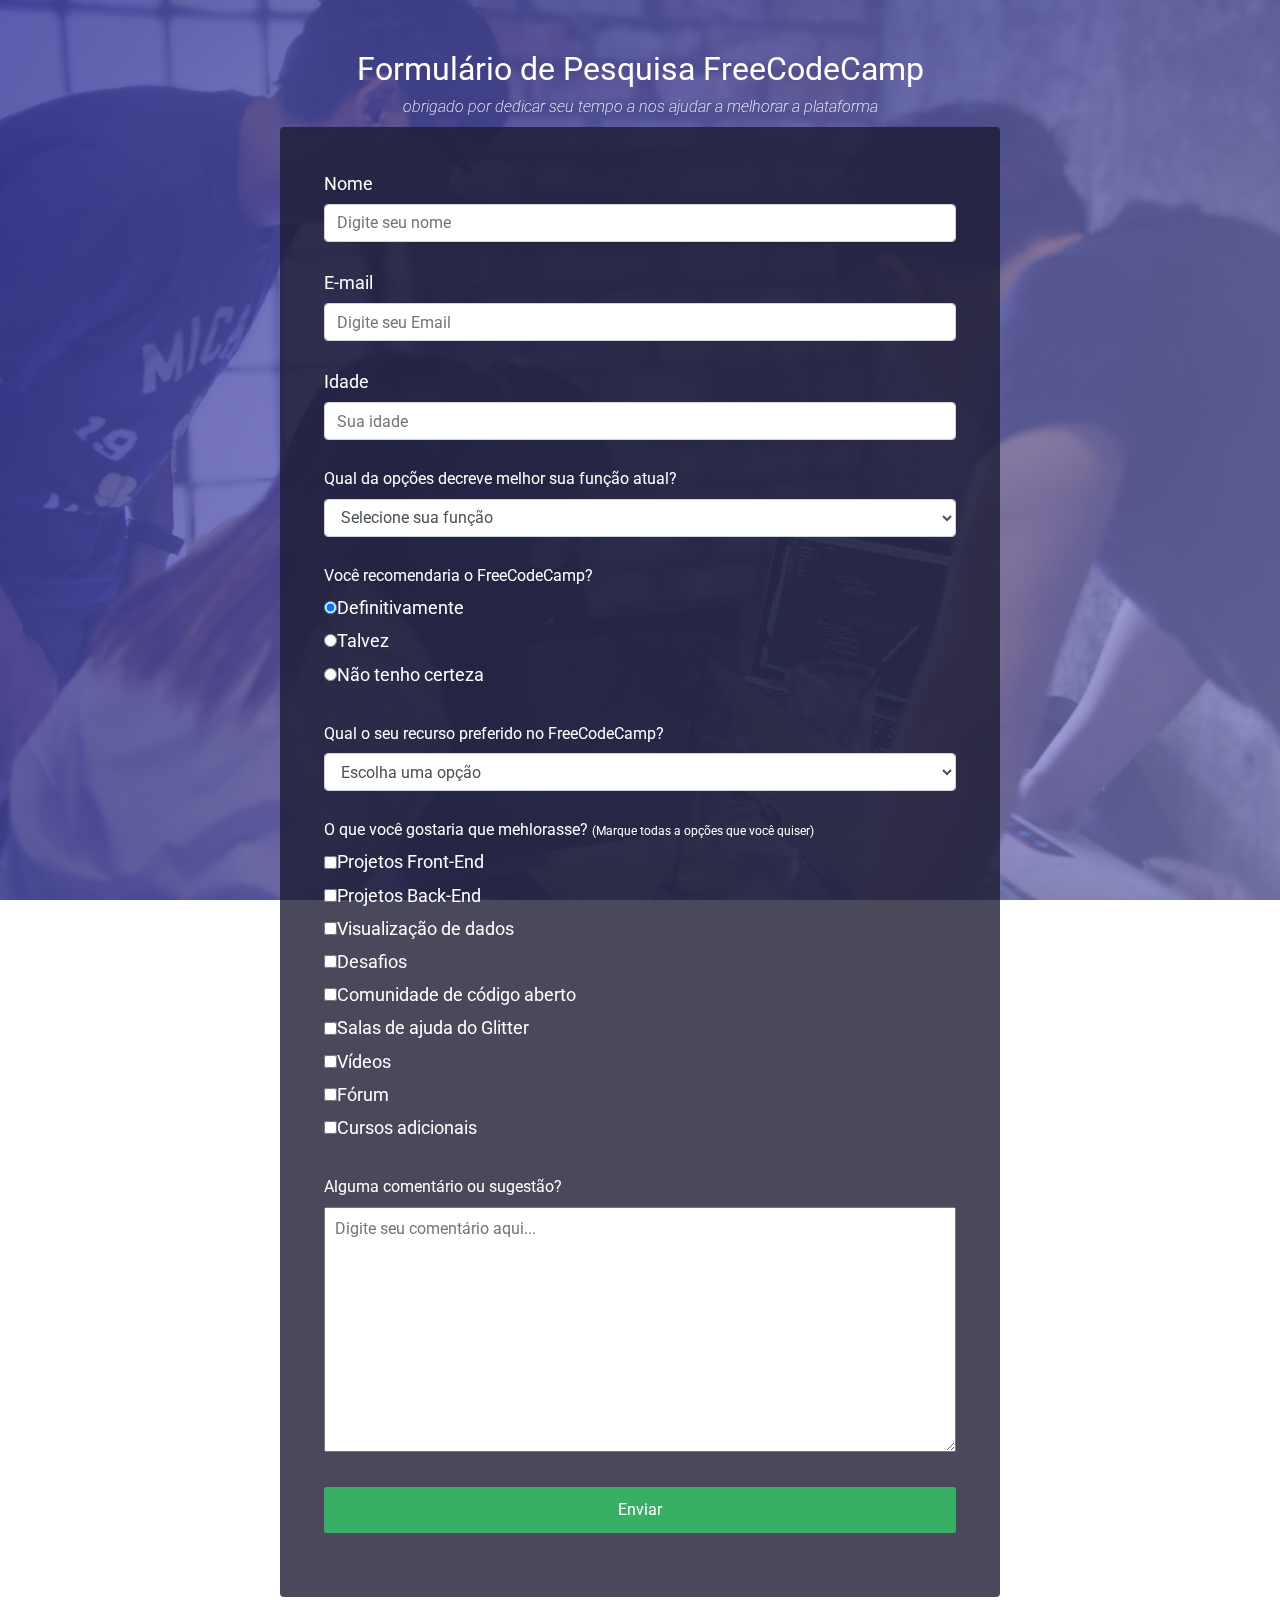
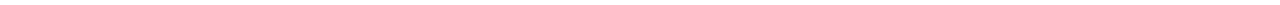
<file: formularioPesquisa/index.html>
<!DOCTYPE html>
<html lang="pt-br">
<head>
    <meta charset="UTF-8">
    <meta http-equiv="X-UA-Compatible" content="IE=edge">
    <meta name="viewport" content="width=device-width, initial-scale=1.0">
    <title>Pesquisa FreeCodeCamp</title>
    <link rel="stylesheet" href="style.css">
    <link href="https://fonts.googleapis.com/css2?family=Roboto:ital,wght@0,100;0,300;0,400;0,500;0,700;0,900;1,100;1,300;1,400;1,500;1,700;1,900&display=swap" rel="stylesheet">
</head>
    <body>
        <div class="container">
            <header>
                <h1 id="title">Formulário de Pesquisa FreeCodeCamp</h1>
                <p id="description">obrigado por dedicar seu tempo a nos ajudar a melhorar a plataforma</p>
            </header>

            <form id="survey-form">
                <div class="form-group">
                    <label id="name-label" for="name">Nome</label>
                    <input type="text" name="name" id="name" class="form-control" placeholder="Digite seu nome" required>
                </div>
                <div class="form-group">
                    <label id="email-label" for="email">E-mail</label>
                    <input type="email" name="email" id="email" class="form-control" placeholder="Digite seu Email" required>
                </div>
                <div class="form-group">
                    <label id="number-label" for="number">Idade</label>
                    <input type="number" name="age" id="number" min="10" max="99" class="form-control" placeholder="Sua idade">
                </div>
                <div class="form-group">
                    <p>Qual da opções decreve melhor sua função atual?</p>
                    <select name="role" id="dropdown" class="form-control" required>
                        <option disabled selected value>Selecione sua função</option>
                        <option value="student">Estudante</option>
                        <option value="job">Trabalho em tempo integral</option>
                        <option value="learner">Aprendiz em tempo integral</option>
                        <option value="preferNo">Prefiro não dizer</option>
                        <option value="outer">Outros</option>
                    </select>
                </div>
                <div class="form-group">
                    <p>Você recomendaria o FreeCodeCamp?</p>
                    <label>
                        <input name="user-recomend" value="definitely" type="radio" class="input-radio" checked>
                        Definitivamente
                    </label>
                    
                    <label>
                        <input name="user-recomend" value="maybe" type="radio" class="input-radio">
                        Talvez
                    </label>

                    <label>
                        <input name="user-recomend" value="not-sure" type="radio" class="input-radio">
                        Não tenho certeza
                    </label>
                </div>
                <div class="form-group">
                    <p>Qual o seu recurso preferido no FreeCodeCamp?</p>
                    <select name="most" id="most-like" class="form-control" required>
                        <option disabled selected value>Escolha uma opção</option>
                        <option value="challenges">Desafios</option>
                        <option value="projects">Projetos</option>
                        <option value="community">Comunidade</option>
                        <option value="openSource">Open Source</option>
                    </select>
                </div>
                <div class="form-group">
                    <p>O que você gostaria que mehlorasse?
                    <span class="clue">(Marque todas a opções que você quiser)</span>
                    </p>

                    <label><input name="prefer" value="front-end-projects" type="checkbox" class="input-checkbox">Projetos Front-End</label>

                    <label><input name="prefer" value="back-end-projects" type="checkbox" class="input-checkbox">Projetos Back-End</label>

                    <label><input name="prefer" value="data visualization" type="checkbox" class="input-checkbox">Visualização de dados</label>

                    <label><input name="prefer" value="challenges" type="checkbox" class="input-checkbox">Desafios</label>

                    <label><input name="prefer" value="open-source-community" type="checkbox" class="input-checkbox">Comunidade de código aberto</label>

                    <label><input name="prefer" value="gitter-help-rooms" type="checkbox" class="input-checkbox">Salas de ajuda do Glitter</label>

                    <label><input name="prefer" value="videos" type="checkbox" class="input-checkbox">Vídeos</label>

                    <label><input name="prefer" value="forum" type="checkbox" class="input-checkbox">Fórum</label>

                    <label><input name="prefer" value="additional-courses" type="checkbox" class="input-checkbox">Cursos adicionais</label>

                </div>
                <div class="form-group">
                    <p>Alguma comentário ou sugestão?</p>
                    <textarea itemid="comments" class="input-textarea" name="comment" placeholder="Digite seu comentário aqui..." cols="30" rows="10"></textarea>
                </div>
                <div class="form-group">
                    <button type="subtmit" id="submit" class="submit-button">Enviar</button>
                </div>
            </form>
        </div>    
    </body>
</html>
</file>
<file: formularioPesquisa/style.css>
* {
    box-sizing: border-box;
}

body {
    font-family: 'Roboto', sans-serif;
    font-size: 1rem;
    font-weight: 400;
    line-height: 1.4;
    color: white;
}

body::before {
    content: '';
    position: fixed;
    top: 0;
    left: 0;
    height: 100%;
    width: 100%;
    z-index: -1;
    background: linear-gradient(115deg, rgba(58, 58, 158, 0.8), rgba(136, 136, 206, 0.7)), url('survey-form-background.jpeg') no-repeat center / cover;
}

.container {
    width: 100%;
    margin: 3.125rem auto 0 auto;
}

header {
    text-align: center;
    display: block;
}

h1, p {
    margin-top: 0;
    margin-bottom: 0.5rem;
}

#title {
    font-weight: 400;
    line-height: 1.2;
}

#description {
    font-style: italic;
    font-weight: 200;
    text-shadow: 1px 1px 1px rgb(0, 0, 0 /40%);
}

form {
    background: rgba(27, 27, 50, 0.8);
    padding: 2.5rem 0.625rem;
    border-radius: 0.25rem;
}

.form-group {
    margin: 0 auto 1.25rem auto;
    padding: 0.25rem;
}

label {
    display: flex;
    align-items: center;
    font-size: 1.125rem;
    margin-bottom: 0.5rem;
}

.clue{
    font-size: 0.75rem;
}

.form-control {
    display: block;
    width: 100%;
    height: 2.375rem;
    padding: 0.375rem 0.75rem;
    color: #495057;
    background-color: #FFF;
    background-clip: padding-box;
    border: 1px solid #ced4da;
    border-radius: 0.25rem;
    transition: border-color 0.15 ease-in-out, box-shadow 0.15s ease-in-out;
}


.input-textarea {
    min-height: 120px;
    width: 100%;
    padding: 0.625rem;
    resize: vertical;
}

button{
    border: none;
}

.submit-button {
    display: block;
    width: 100%;
    padding: 0.75rem;
    background: #37af65;
    color: inherit;
    border-radius: 2px;
    cursor: pointer;
}

input, button, select, textarea {
    margin: 0;
    font-family: inherit;
    font-size: inherit;
    line-height: inherit;
}

@media (min-width: 576px) {
    .container {
        max-width: 540px;
    }
}

@media (min-width: 768px) {
    .container {
        max-width: 720px;
    }
}

@media (min-width: 480px) {
    form {
        padding: 2.5rem;
    }
}
</file>
